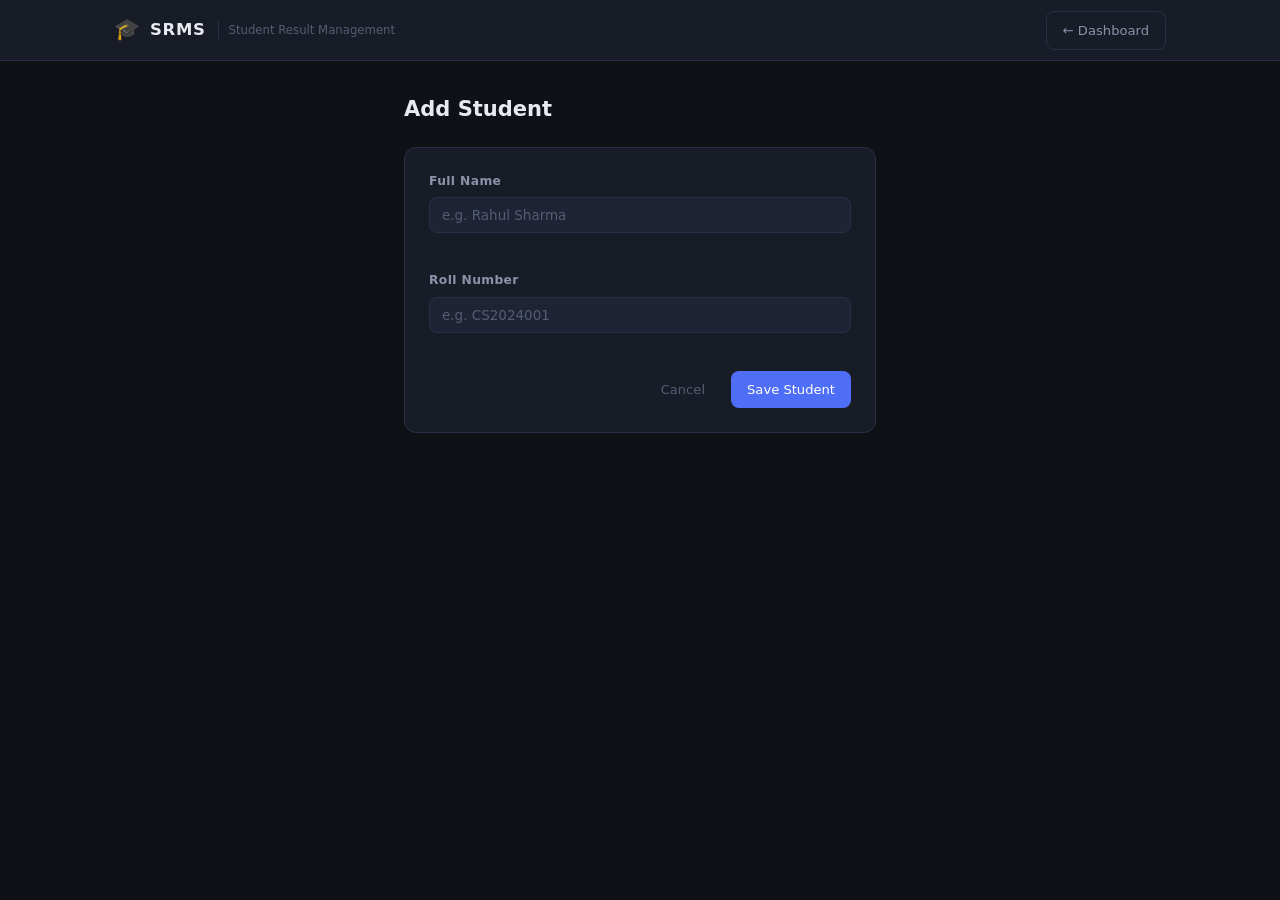
<file: target/classes/static/add-student.html>
<!DOCTYPE html>
<html lang="en">
<head>
  <meta charset="UTF-8" />
  <meta name="viewport" content="width=device-width, initial-scale=1.0"/>
  <title>SRMS — Add Student</title>
  <link rel="stylesheet" href="style.css" />
</head>
<body>

  <header class="app-header">
    <div class="header-inner">
      <div class="brand">
        <span class="brand-icon">🎓</span>
        <span class="brand-name">SRMS</span>
        <span class="brand-sub">Student Result Management</span>
      </div>
      <a href="index.html" class="btn btn-outline">← Dashboard</a>
    </div>
  </header>

  <main class="container container-narrow">

    <div class="page-title-row">
      <h1 class="page-title">Add Student</h1>
    </div>

    <div class="card">
      <div class="form-group">
        <label class="form-label" for="studentName">Full Name</label>
        <input
          class="form-input"
          type="text"
          id="studentName"
          placeholder="e.g. Rahul Sharma"
          autocomplete="off"
        />
        <span class="field-error" id="nameError"></span>
      </div>

      <div class="form-group">
        <label class="form-label" for="rollNumber">Roll Number</label>
        <input
          class="form-input"
          type="text"
          id="rollNumber"
          placeholder="e.g. CS2024001"
          autocomplete="off"
        />
        <span class="field-error" id="rollError"></span>
      </div>

      <div class="form-actions">
        <a href="index.html" class="btn btn-ghost">Cancel</a>
        <button class="btn btn-primary" id="saveBtn">Save Student</button>
      </div>
    </div>

  </main>

  <script src="app.js"></script>
  <script>
    document.getElementById('saveBtn').addEventListener('click', async () => {
      const name = document.getElementById('studentName').value.trim();
      const roll = document.getElementById('rollNumber').value.trim();
      let valid = true;

      document.getElementById('nameError').textContent = '';
      document.getElementById('rollError').textContent = '';

      if (!name) {
        document.getElementById('nameError').textContent = 'Name is required.';
        valid = false;
      }
      if (!roll) {
        document.getElementById('rollError').textContent = 'Roll number is required.';
        valid = false;
      }

      if (!valid) return;

      const saveBtn = document.getElementById('saveBtn');
      saveBtn.disabled = true;
      saveBtn.textContent = 'Saving…';

      try {
        const student = await SRMSApi.createStudent(name, roll);
        window.location.href = `result.html?id=${student.id}`;
      } catch (err) {
        // Backend flags duplicate roll numbers with a clear message
        document.getElementById('rollError').textContent = err.message;
        saveBtn.disabled = false;
        saveBtn.textContent = 'Save Student';
      }
    });

    // Allow Enter key to submit
    document.addEventListener('keydown', (e) => {
      if (e.key === 'Enter') document.getElementById('saveBtn').click();
    });
  </script>

</body>
</html>
</file>
<file: target/classes/static/style.css>
:root {
  --bg-base:       #0f1117;
  --bg-surface:    #181c27;
  --bg-elevated:   #1e2335;
  --border:        #2a2f45;
  --border-focus:  #4f6ef7;
 
  --text-primary:  #e8eaf0;
  --text-secondary:#8b93a8;
  --text-muted:    #555d72;
 
  --accent:        #4f6ef7;
  --accent-hover:  #3d5ce0;
  --danger:        #e05252;
  --danger-hover:  #c94141;
 
  --grade-aplus:   #34d399;
  --grade-a:       #60a5fa;
  --grade-b:       #a78bfa;
  --grade-c:       #fbbf24;
  --grade-fail:    #f87171;
 
  --radius:        8px;
  --radius-lg:     12px;
  --font:          'Segoe UI', system-ui, -apple-system, sans-serif;
  --font-mono:     'Cascadia Code', 'Fira Code', monospace;
}
 
/* --- Reset --- */
*, *::before, *::after { box-sizing: border-box; margin: 0; padding: 0; }
 
html { font-size: 15px; }
 
body {
  background: var(--bg-base);
  color: var(--text-primary);
  font-family: var(--font);
  line-height: 1.6;
  min-height: 100vh;
}
 
a { color: inherit; text-decoration: none; }
 
/* --- Header --- */
.app-header {
  background: var(--bg-surface);
  border-bottom: 1px solid var(--border);
  position: sticky;
  top: 0;
  z-index: 100;
}
 
.header-inner {
  max-width: 1100px;
  margin: 0 auto;
  padding: 0 24px;
  height: 60px;
  display: flex;
  align-items: center;
  justify-content: space-between;
}
 
.brand {
  display: flex;
  align-items: center;
  gap: 10px;
}
 
.brand-icon { font-size: 1.4rem; }
 
.brand-name {
  font-size: 1.1rem;
  font-weight: 700;
  letter-spacing: 0.04em;
  color: var(--text-primary);
}
 
.brand-sub {
  font-size: 0.78rem;
  color: var(--text-muted);
  border-left: 1px solid var(--border);
  padding-left: 10px;
  margin-left: 2px;
}
 
/* --- Container --- */
.container {
  max-width: 1100px;
  margin: 0 auto;
  padding: 32px 24px 60px;
}
 
.container-narrow {
  max-width: 520px;
}
 
/* --- Page Title Row --- */
.page-title-row {
  display: flex;
  align-items: baseline;
  gap: 12px;
  margin-bottom: 20px;
}
 
.page-title {
  font-size: 1.4rem;
  font-weight: 700;
  color: var(--text-primary);
}
 
.student-count {
  font-size: 0.82rem;
  color: var(--text-muted);
  font-family: var(--font-mono);
}
 
/* --- Card --- */
.card {
  background: var(--bg-surface);
  border: 1px solid var(--border);
  border-radius: var(--radius-lg);
  padding: 24px;
}
 
.card-title {
  font-size: 0.95rem;
  font-weight: 600;
  color: var(--text-secondary);
  text-transform: uppercase;
  letter-spacing: 0.06em;
  margin-bottom: 18px;
}
 
/* --- Buttons --- */
.btn {
  display: inline-flex;
  align-items: center;
  justify-content: center;
  gap: 6px;
  padding: 8px 16px;
  border-radius: var(--radius);
  font-size: 0.875rem;
  font-weight: 500;
  cursor: pointer;
  border: none;
  transition: background 0.15s, color 0.15s, border-color 0.15s;
  white-space: nowrap;
  font-family: var(--font);
}
 
.btn-primary {
  background: var(--accent);
  color: #fff;
}
.btn-primary:hover { background: var(--accent-hover); }
 
.btn-outline {
  background: transparent;
  color: var(--text-secondary);
  border: 1px solid var(--border);
}
.btn-outline:hover {
  border-color: var(--accent);
  color: var(--accent);
}
 
.btn-ghost {
  background: transparent;
  color: var(--text-muted);
}
.btn-ghost:hover { color: var(--text-primary); }
 
.btn-danger {
  background: transparent;
  color: var(--danger);
  border: 1px solid transparent;
}
.btn-danger:hover {
  background: rgba(224, 82, 82, 0.1);
  border-color: var(--danger);
}
 
.btn-sm { padding: 4px 10px; font-size: 0.8rem; }
 
.btn-full { width: 100%; margin-top: 4px; }
 
/* --- Forms --- */
.form-group {
  display: flex;
  flex-direction: column;
  gap: 6px;
  margin-bottom: 16px;
}
 
.form-label {
  font-size: 0.82rem;
  font-weight: 600;
  color: var(--text-secondary);
  letter-spacing: 0.03em;
}
 
.form-input {
  background: var(--bg-elevated);
  border: 1px solid var(--border);
  border-radius: var(--radius);
  padding: 9px 12px;
  color: var(--text-primary);
  font-size: 0.9rem;
  font-family: var(--font);
  transition: border-color 0.15s;
  outline: none;
}
 
.form-input::placeholder { color: var(--text-muted); }
.form-input:focus { border-color: var(--border-focus); }
 
/* Remove number input arrows */
.form-input[type="number"]::-webkit-inner-spin-button,
.form-input[type="number"]::-webkit-outer-spin-button { -webkit-appearance: none; }
.form-input[type="number"] { -moz-appearance: textfield; }
 
.form-row {
  display: grid;
  grid-template-columns: 1fr 1fr;
  gap: 12px;
}
 
.form-actions {
  display: flex;
  justify-content: flex-end;
  gap: 10px;
  margin-top: 8px;
}
 
.field-error {
  font-size: 0.78rem;
  color: var(--danger);
  min-height: 16px;
}
 
/* --- Table --- */
.data-table {
  width: 100%;
  border-collapse: collapse;
  font-size: 0.875rem;
}
 
.data-table th {
  text-align: left;
  padding: 10px 12px;
  font-size: 0.75rem;
  font-weight: 600;
  color: var(--text-muted);
  text-transform: uppercase;
  letter-spacing: 0.05em;
  border-bottom: 1px solid var(--border);
}
 
.data-table td {
  padding: 12px 12px;
  border-bottom: 1px solid var(--border);
  color: var(--text-primary);
  vertical-align: middle;
}
 
.data-table tbody tr:last-child td { border-bottom: none; }
 
.data-table tbody tr:hover { background: var(--bg-elevated); }
 
.row-num { color: var(--text-muted); font-family: var(--font-mono); font-size: 0.8rem; }
.student-name { font-weight: 500; }
.roll { font-family: var(--font-mono); font-size: 0.82rem; color: var(--text-secondary); }
.pct { font-family: var(--font-mono); color: var(--text-secondary); }
 
.actions { display: flex; gap: 8px; align-items: center; }
 
/* --- Grade Badges --- */
.grade-badge {
  display: inline-block;
  padding: 2px 10px;
  border-radius: 20px;
  font-size: 0.78rem;
  font-weight: 700;
  letter-spacing: 0.04em;
}
 
.grade-Aplus, .grade-aplus { background: rgba(52, 211, 153, 0.15); color: var(--grade-aplus); }
.grade-A, .grade-a         { background: rgba(96, 165, 250, 0.15); color: var(--grade-a); }
.grade-B, .grade-b         { background: rgba(167, 139, 250, 0.15); color: var(--grade-b); }
.grade-C, .grade-c         { background: rgba(251, 191, 36, 0.15);  color: var(--grade-c); }
.grade-Fail, .grade-fail   { background: rgba(248, 113, 113, 0.15); color: var(--grade-fail); }
 
/* --- Empty State --- */
.empty-state {
  display: flex;
  flex-direction: column;
  align-items: center;
  gap: 10px;
  padding: 40px 20px;
  text-align: center;
}
 
.empty-icon { font-size: 2rem; }
.empty-msg  { color: var(--text-muted); font-size: 0.9rem; }
 
/* --- Form inputs full width --- */
.form-input {
  width: 100%;
}
 
/* --- Student Info Bar (result page) --- */
.student-info-bar {
  display: flex;
  flex-wrap: wrap;
  gap: 1px;
  background: var(--border);
  border: 1px solid var(--border);
  border-radius: var(--radius-lg);
  overflow: hidden;
  margin-bottom: 24px;
}
 
.student-info-bar > div {
  background: var(--bg-surface);
  padding: 16px 20px;
  flex: 1 1 140px;
  min-width: 0;
}
 
.info-label {
  font-size: 0.72rem;
  font-weight: 600;
  color: var(--text-muted);
  text-transform: uppercase;
  letter-spacing: 0.05em;
  margin-bottom: 4px;
  white-space: nowrap;
}
 
.info-value {
  font-size: 1rem;
  font-weight: 600;
  color: var(--text-primary);
  white-space: nowrap;
  overflow: hidden;
  text-overflow: ellipsis;
}
 
/* --- Result layout --- */
.result-layout {
  display: grid;
  grid-template-columns: minmax(0, 340px) minmax(0, 1fr);
  gap: 20px;
  align-items: start;
}
 
.form-card { position: sticky; top: 80px; }
 
/* --- Responsive --- */
@media (max-width: 900px) {
  .result-layout {
    grid-template-columns: 1fr;
  }
  .form-card { position: static; }
}
 
@media (max-width: 600px) {
  .header-inner { padding: 0 16px; }
  .brand-sub { display: none; }
  .container { padding: 20px 16px 40px; }
  .card { padding: 16px; }
  .form-row { grid-template-columns: 1fr; }
  .data-table th, .data-table td { padding: 8px; }
  .student-info-bar > div { flex: 1 1 100px; padding: 12px 14px; }
}
</file>
